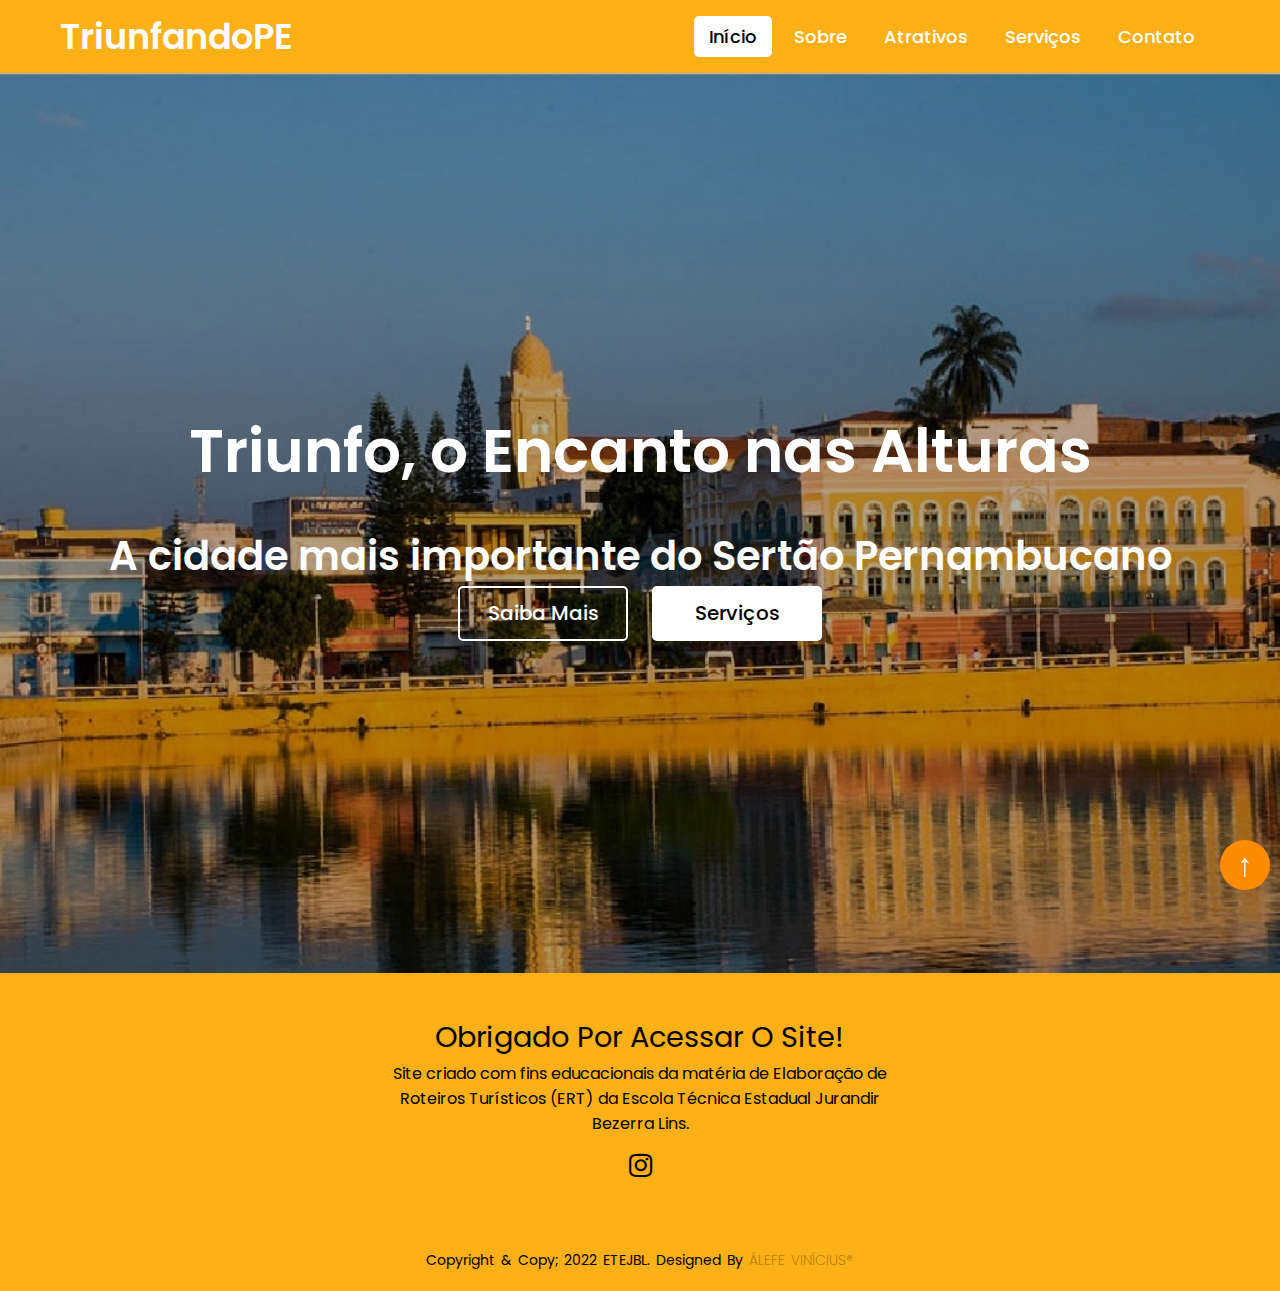
<file: index.html>
<!DOCTYPE html>
<html lang="en">
<head>
    <meta charset="UTF-8">
    <meta http-equiv="X-UA-Compatible" content="IE=edge">
    <meta name="viewport" content="width=device-width, initial-scale=1.0">
 
    <title>TriunfandoPE - Início</title>
    <link rel="shortcut icon" href="img/Logo transparente.png">
    <link rel="stylesheet" href="style.css">
    <link rel="stylesheet" href="https://cdnjs.cloudflare.com/ajax/libs/font-awesome/4.7.0/css/font-awesome.min.css">
</head>
<body>
    <nav>
        <div class="logo">
            <a href="index.html"> TriunfandoPE </a>
        </div>
        <ul class="menu-desktop">
            <li><a href="index.html" class="ativo"> Início </a></li>
            <li><a href="about.html"> Sobre </a></li>
            <li><a href="attractions.html"> Atrativos </a></li>
            <li><a href="services.html"> Serviços </a></li>
            <li><a href="contact.html"> Contato </a></li>
        </ul>

        <ul class="menu-mobile">
            <div class="icon-close">
                <i class="fa fa-times" aria-hidden="true"></i>
            </div>
            <li><a href="index.html" class="ativo"> Início </a></li>
            <li><a href="about.html"> Sobre </a></li>
            <li><a href="attractions.html"> Atrativos </a></li>
            <li><a href="services.html"> Serviços </a></li>
            <li><a href="contact.html"> Contato </a></li>
        </ul>
        <div class="menu-icon">
            <i class="fa fa-bars" aria-hidden="true"></i>
        </div>
    </nav>
    <section class="banner">
        <div class="texto">
            <h1 class="titulo">Triunfo, o Encanto nas Alturas
                
            </h1>
            <h2 class="sub_titulo">A cidade mais importante do Sertão Pernambucano</h2>
            <div class="botoes">
                <a href="about.html"><button class="n-overlay">Saiba Mais</button></a>
                <a href="services.html"><button class="overlay">Serviços</button></a>
            </div>
        </div>
    </section>
    <script>
        var menuIcon = document.querySelector('.menu-icon');
        var menuMobile = document.querySelector('.menu-mobile');
        var iconClose = document.querySelector('.menu-mobile .icon-close');

        menuIcon.addEventListener('click' ,function(){
            menuMobile.classList.add('ativo');
        });
        iconClose.addEventListener('click' ,function(){
            menuMobile.classList.remove('ativo');
        });
    </script>
    <footer>
        <div class="footer-content">
            <h3>Obrigado por acessar o site!</h3>
            <p>Site criado com fins educacionais da matéria de Elaboração de Roteiros Turísticos (ERT) da Escola Técnica Estadual Jurandir Bezerra Lins.</p>
            <ul class="socials">
                <li><a href="https://www.instagram.com/triunfandope/" target="_blank" rel="noopener noreferrer"><i class="fa fa-instagram"></i>
                </a></li>
            </ul>
        </div>
        <div class="footer-bottom">
            <p>Copyright & copy; 2022 ETEJBL. designed by <span>Álefe Vinícius&reg;</span></p>
        </div>
    </footer>

    <section>
        <a href="#" class="btn"></a>
    </section>
</body>
</html>
</file>
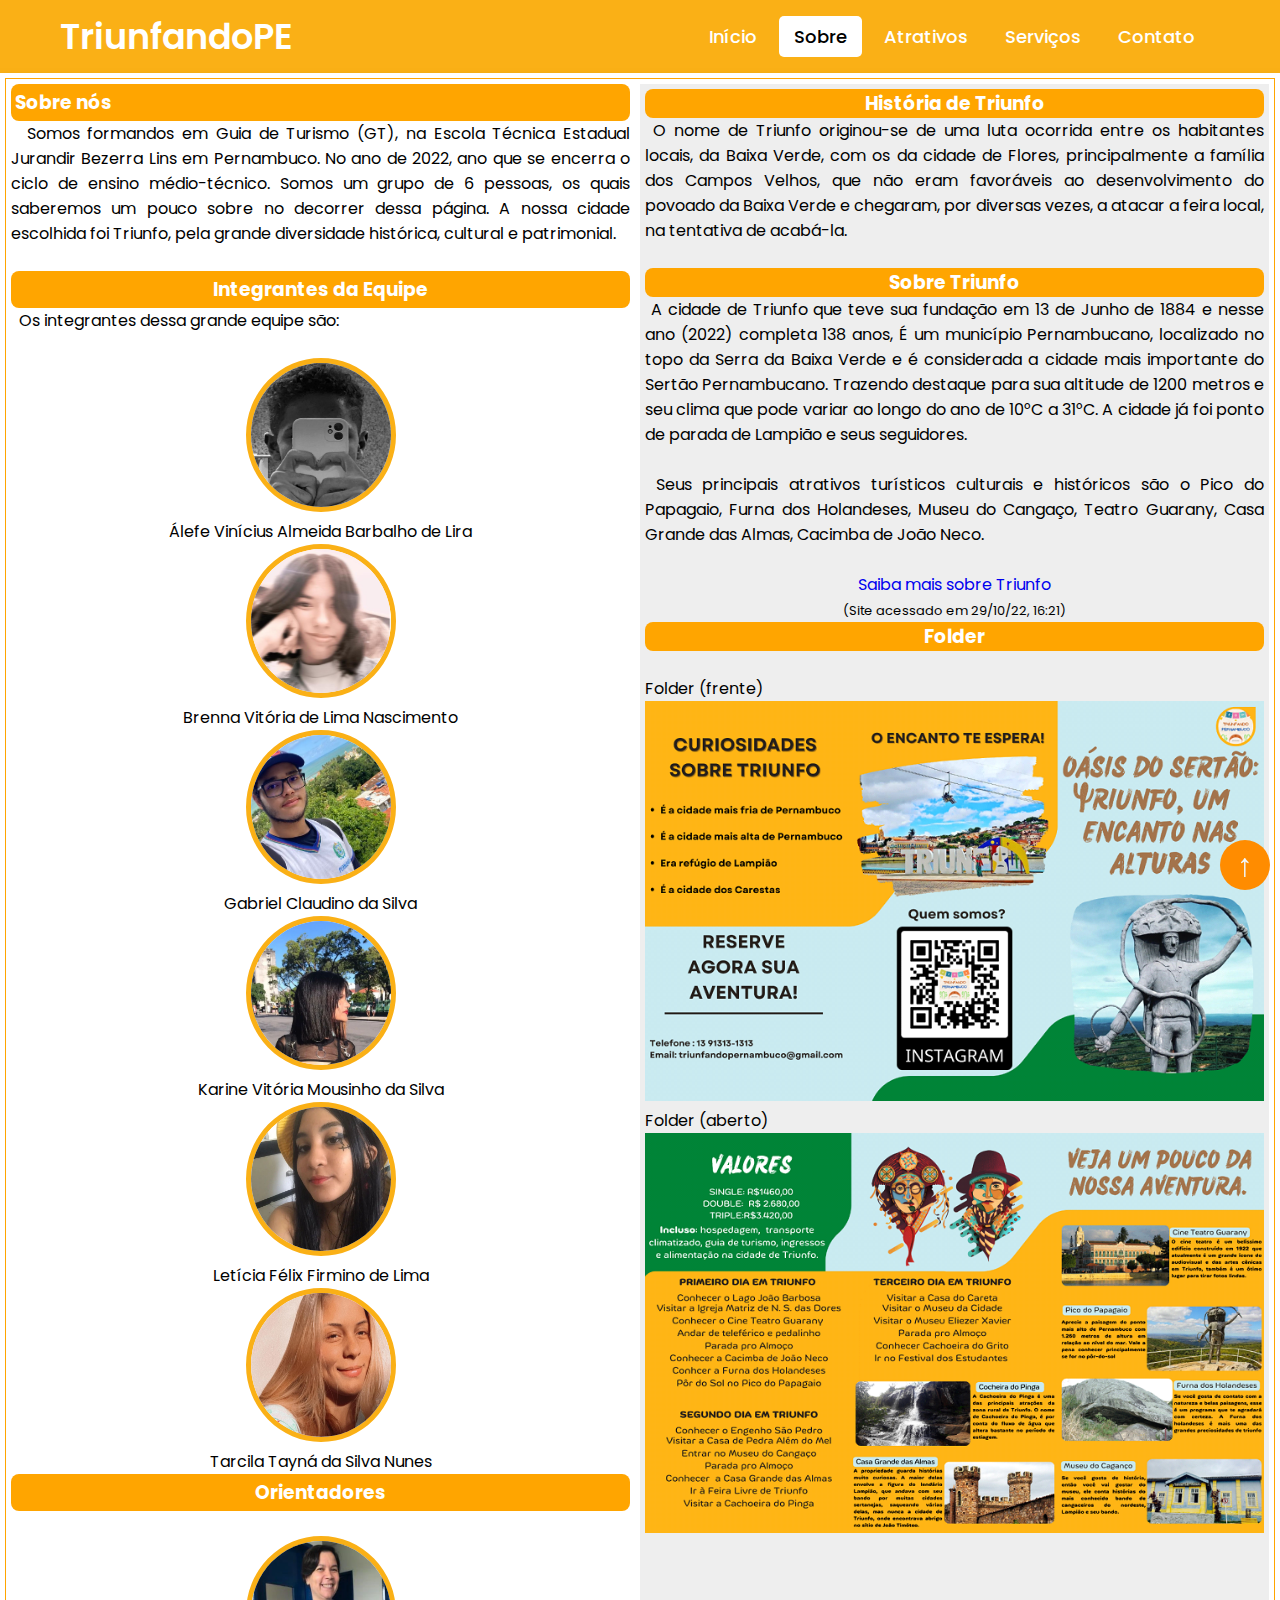
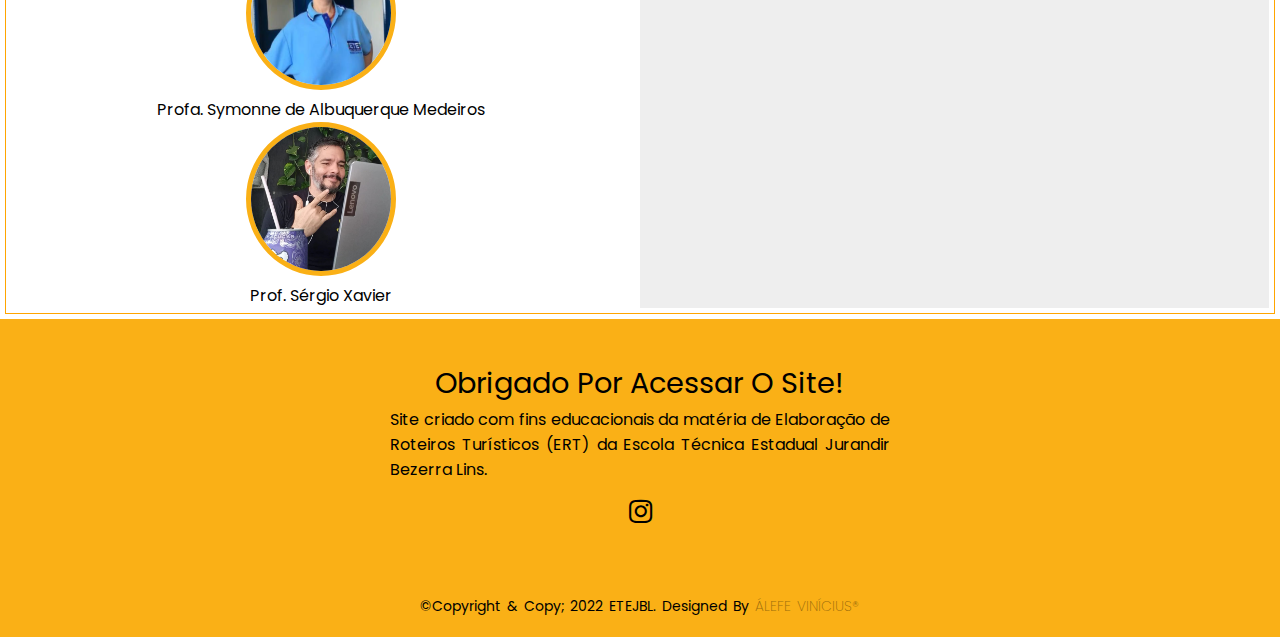
<file: about.html>
<!DOCTYPE html>
<html lang="en">
<head>
    <meta charset="UTF-8">
    <meta http-equiv="X-UA-Compatible" content="IE=edge">
    <meta name="viewport" content="width=device-width, initial-scale=1.0">
 
    <title>TriunfandoPE - Sobre</title>
    <link rel="shortcut icon" href="img/Logo transparente.png">
    <link rel="stylesheet" href="style_about.css">
    <link rel="stylesheet" href="https://cdnjs.cloudflare.com/ajax/libs/font-awesome/4.7.0/css/font-awesome.min.css">
</head>
<body>
    <nav>
        <div class="logo">
            <a href="index.html"> TriunfandoPE </a>
        </div>
        <ul class="menu-desktop">
            <li><a href="index.html"> Início </a></li>
            <li><a href="about.html" class="ativo"> Sobre </a></li>
            <li><a href="attractions.html"> Atrativos </a></li>
            <li><a href="services.html"> Serviços </a></li>
            <li><a href="contact.html"> Contato </a></li>
        </ul>

        <ul class="menu-mobile">
            <div class="icon-close">
                <i class="fa fa-times" aria-hidden="true"></i>
            </div>
            <li><a href="index.html"> Início </a></li>
            <li><a href="about.html" class="ativo"> Sobre </a></li>
            <li><a href="attractions.html"> Atrativos </a></li>
            <li><a href="services.html"> Serviços </a></li>
            <li><a href="contact.html"> Contato </a></li>
        </ul>
        <div class="menu-icon">
            <i class="fa fa-bars" aria-hidden="true"></i>
        </div>
    </nav>

    <section class="banner">
        <main class="interface">
            

            <section class="container row">
                <div class="item">
                    <div align="left">    
                    <h3>Sobre nós</h3>
                    </div>
                        <p> &nbsp; Somos formandos em Guia de Turismo (GT), na Escola Técnica Estadual Jurandir Bezerra Lins em Pernambuco. No ano de 2022, ano que se encerra o ciclo de ensino médio-técnico. Somos um grupo de 6 pessoas, os quais saberemos um pouco sobre no decorrer dessa página. A nossa cidade escolhida foi Triunfo, pela grande diversidade histórica, cultural e patrimonial.
                        </p>

                    <br>    
                    <h3>Integrantes da Equipe</h3>
                    <p> &nbsp; Os integrantes dessa grande equipe são:
                    </p>
                    <br>
                    <img class="about-photo" src="img/alefe.webp">
                    <br>
                    <a>Álefe Vinícius Almeida Barbalho de Lira</a>
                    <br>
                    <img class="about-photo" src="img/brenna.jpeg">
                    <br>
                    <a>Brenna Vitória de Lima Nascimento</a>
                    <br>
                    <img class="about-photo" src="img/claudino.png">
                    <br>
                    <a>Gabriel Claudino da Silva</a>
                    <br>
                    <img class="about-photo" src="img/karine.png">
                    <br>
                    <a>Karine Vitória Mousinho da Silva</a>
                    <br>
                    <img class="about-photo" src="img/leticia.jpg">
                    <br>
                    <a>Letícia Félix Firmino de Lima</a>
                    <br>
                    <img class="about-photo" src="img/tarcila.jpeg">
                    <br>
                    <a>Tarcila Tayná da Silva Nunes</a>
                    <br>

                    <h3>Orientadores</h3>
                    <br>
                    <img class="about-photo" src="img/symon.png">
                    <br>
                    <a>Profa. Symonne de Albuquerque Medeiros</a>
                    <br>
                    <img class="about-photo" src="img/serginho.jpg">
                    <br>
                    <a>Prof. Sérgio Xavier</a>
                    <br>
                </div>
                <div class="item-right">
                    <h3>História de Triunfo</h3>
                    <p> &nbsp;O nome de Triunfo originou-se de uma luta ocorrida entre os habitantes locais, da Baixa Verde, com os da cidade de Flores, principalmente a família dos Campos Velhos, que não eram favoráveis ao desenvolvimento do povoado da Baixa Verde e chegaram, por diversas vezes, a atacar a feira local, na tentativa de acabá-la.</p>
                    <br>
                    
                    <h3>Sobre Triunfo</h3>
                    <p> &nbsp;A cidade de Triunfo que teve sua fundação em 13 de Junho de 1884 e nesse ano (2022) completa 138 anos, É um município Pernambucano, localizado no topo da Serra da Baixa Verde e é considerada a cidade mais importante do Sertão Pernambucano. Trazendo destaque para sua altitude de 1200 metros e seu clima que pode variar ao longo do ano de 10°C a 31°C. A cidade já foi ponto de parada de Lampião e seus seguidores.</p>
                    <br>
                    <p> &nbsp;Seus principais atrativos turísticos culturais e históricos são o Pico do Papagaio, Furna dos Holandeses, Museu do Cangaço, Teatro Guarany, Casa Grande das Almas, Cacimba de João Neco.
                    </p>
                    <br>

                    <a class="link" href="https://bit.ly/3WcO2V8" target="_blank">Saiba mais sobre Triunfo</a>
                    <br>
                    <a class="acesso">(Site acessado em 29/10/22, 16:21)</a>
                    <br>

                    <h3>Folder</h3>
                    <br>
                    <p>Folder (frente)</p>
                    <img src="img/folder1.png" class="folder">
                    <br>
                    <p>Folder (aberto)</p>
                    <img src="img/folder2.png" class="folder">

                </div>
            </section>
        </main>
    </section>

    <script>
        var menuIcon = document.querySelector('.menu-icon');
        var menuMobile = document.querySelector('.menu-mobile');
        var iconClose = document.querySelector('.menu-mobile .icon-close');

        menuIcon.addEventListener('click' ,function(){
            menuMobile.classList.add('ativo');
        });
        iconClose.addEventListener('click' ,function(){
            menuMobile.classList.remove('ativo');
        });
    </script>

    <footer>
        <div class="footer-content">
            <h3>Obrigado por acessar o site!</h3>
            <p>Site criado com fins educacionais da matéria de Elaboração de Roteiros Turísticos (ERT) da Escola Técnica Estadual Jurandir Bezerra Lins.</p>
            <ul class="socials">
                <li><a href="https://www.instagram.com/triunfandope/" target="_blank" rel="noopener noreferrer"><i class="fa fa-instagram"></i>
                </a></li>
            </ul>
        </div>
        <div class="footer-bottom">
            <p class="footer-p">&copy;copyright & copy; 2022 ETEJBL. designed by <span>Álefe Vinícius&reg;</span></p>
        </div>
    </footer>

    <section>
        <a href="#" class="btn"></a>
    </section>
</body>
</html>
</file>
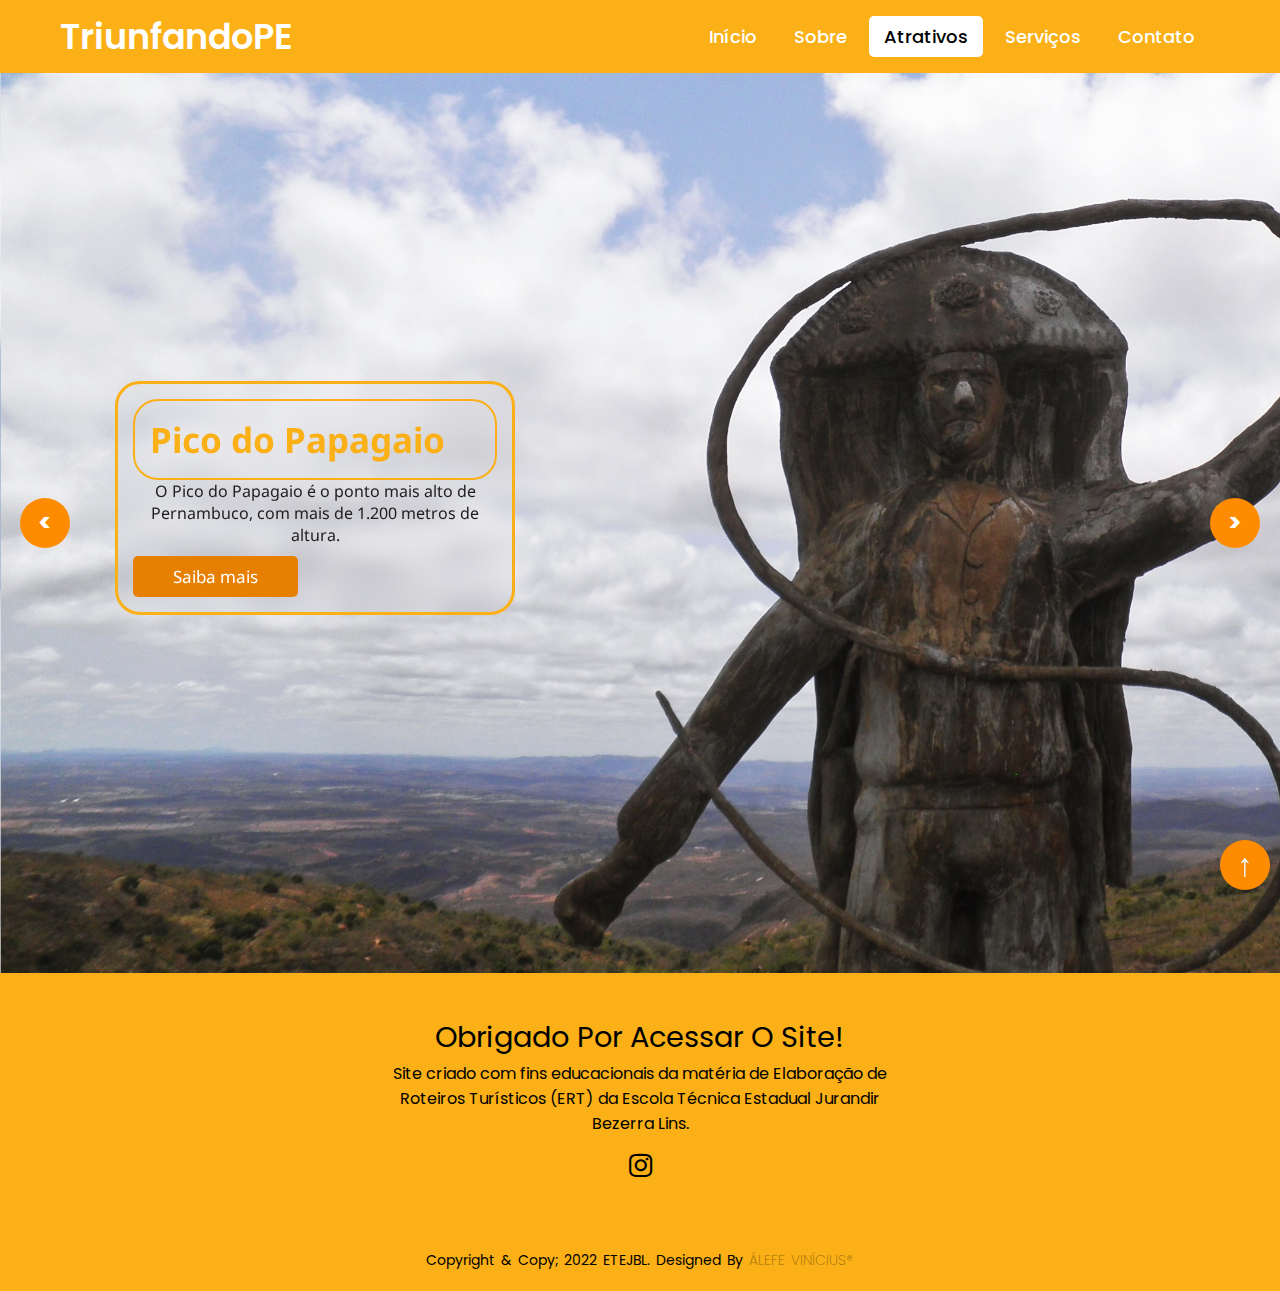
<file: attractions.html>
<!DOCTYPE html>
<html lang="en">
<head>
    <meta charset="UTF-8">
    <meta http-equiv="X-UA-Compatible" content="IE=edge">
    <meta name="viewport" content="width=device-width, initial-scale=1.0">
 
    <title>TriunfandoPE - Atrativos</title>
    <link rel="shortcut icon" href="img/Logo transparente.png">
    <link rel="stylesheet" href="style_attractions.css">
    <link rel="stylesheet" href="https://cdnjs.cloudflare.com/ajax/libs/font-awesome/4.7.0/css/font-awesome.min.css">
    
</head>
<body>
    <nav>
        <div class="logo">
            <a href="index.html"> TriunfandoPE </a>
        </div>
        <ul class="menu-desktop">
            <li><a href="index.html"> Início </a></li>
            <li><a href="about.html"> Sobre </a></li>
            <li><a href="attractions.html" class="ativo"> Atrativos </a></li>
            <li><a href="services.html"> Serviços </a></li>
            <li><a href="contact.html"> Contato </a></li>
        </ul>

        <ul class="menu-mobile">
            <div class="icon-close">
                <i class="fa fa-times" aria-hidden="true"></i>
            </div>
            <li><a href="index.html"> Início </a></li>
            <li><a href="about.html"> Sobre </a></li>
            <li><a href="attractions.html" class="ativo"> Atrativos </a></li>
            <li><a href="services.html"> Serviços </a></li>
            <li><a href="contact.html"> Contato </a></li>
        </ul>
        <div class="menu-icon">
            <i class="fa fa-bars" aria-hidden="true"></i>
        </div>
    </nav>
    <section class="banner">
        <section class="containerproje">
            <div class="slide-container active">
                <div class="slide">
                    <div class="contentproje">
                        <h3>Pico do Papagaio</h3>
                        <p>O Pico do Papagaio é o ponto mais alto de Pernambuco, com mais de 1.200 metros de altura.</p>
                        <a href="https://bit.ly/3SBsNJu" class="btnproj" target="_blank">Saiba mais</a>
                    </div>
                </div>
            </div>

            <div class="slide-container">
                <div class="slide">
                    <div class="contentproje">
                        <h3>Museu do Cangaço</h3>
                        <p>No Museu do Cangaço de Triunfo, podemos encontrar peças originais dos cangaceiros ou itens que façam alusão ao cangaço.</p>
                        <a href="https://bit.ly/3f9CH7B" class="btnproj" target="_blank">Saiba mais</a>
                    </div>
                </div>
            </div>

            <div class="slide-container">
                <div class="slide">
                    <div class="contentproje">
                        <h3>Cachoeira do Grito</h3>
                            <div class="grito">
                            <p>Conhecida também por Cachoeira do Pinga tem uma história que toda pessoa que toma banho em suas águas, deixa superstições e medos para trás, com um grito bem forte que ecoa por todo o riacho.</p>
                            </div>
                        <a href="https://bit.ly/3FcCiff" class="btnproj" target="_blank">Saiba mais</a>
                    </div>
                </div>
            </div>

            <div class="slide-container">
                <div class="slide">
                    <div class="contentproje">
                        <h3>Cacimba de João Neco</h3>
                            <div class="grito">
                            <p>João Neco sofria com a falta de água no seu sítio, na zona rural de Triunfo, no início do século 20. Para amenizar o problema ele mesmo cavou, entre 1932 e 1935, um poço com cerca de 25m de profundidade para poder se abastecer.</p>
                            </div>
                        <a href="https://bit.ly/3SCKAQv" class="btnproj" target="_blank">Saiba mais</a>
                    </div>
                </div>
            </div>

            <div id="prev" onclick="prev()"> < </div>
        <div id="next" onclick="next()"> > </div>

        </section>
    </section>
    
    <script src="interacao/script.js"></script>

    <script>
        var menuIcon = document.querySelector('.menu-icon');
        var menuMobile = document.querySelector('.menu-mobile');
        var iconClose = document.querySelector('.menu-mobile .icon-close');

        menuIcon.addEventListener('click' ,function(){
            menuMobile.classList.add('ativo');
        });
        iconClose.addEventListener('click' ,function(){
            menuMobile.classList.remove('ativo');
        });
    </script>
    <footer>
        <div class="footer-content">
            <h3>Obrigado por acessar o site!</h3>
            <p>Site criado com fins educacionais da matéria de Elaboração de Roteiros Turísticos (ERT) da Escola Técnica Estadual Jurandir Bezerra Lins.</p>
            <ul class="socials">
                <li><a href="https://www.instagram.com/triunfandope/" target="_blank" rel="noopener noreferrer"><i class="fa fa-instagram"></i>
                </a></li>
            </ul>
        </div>
        <div class="footer-bottom">
            <p>Copyright & copy; 2022 ETEJBL. designed by <span>Álefe Vinícius&reg;</span></p>
        </div>
    </footer>

    <section>
        <a href="#" class="btn"></a>
    </section>
</body>
</html>
</file>
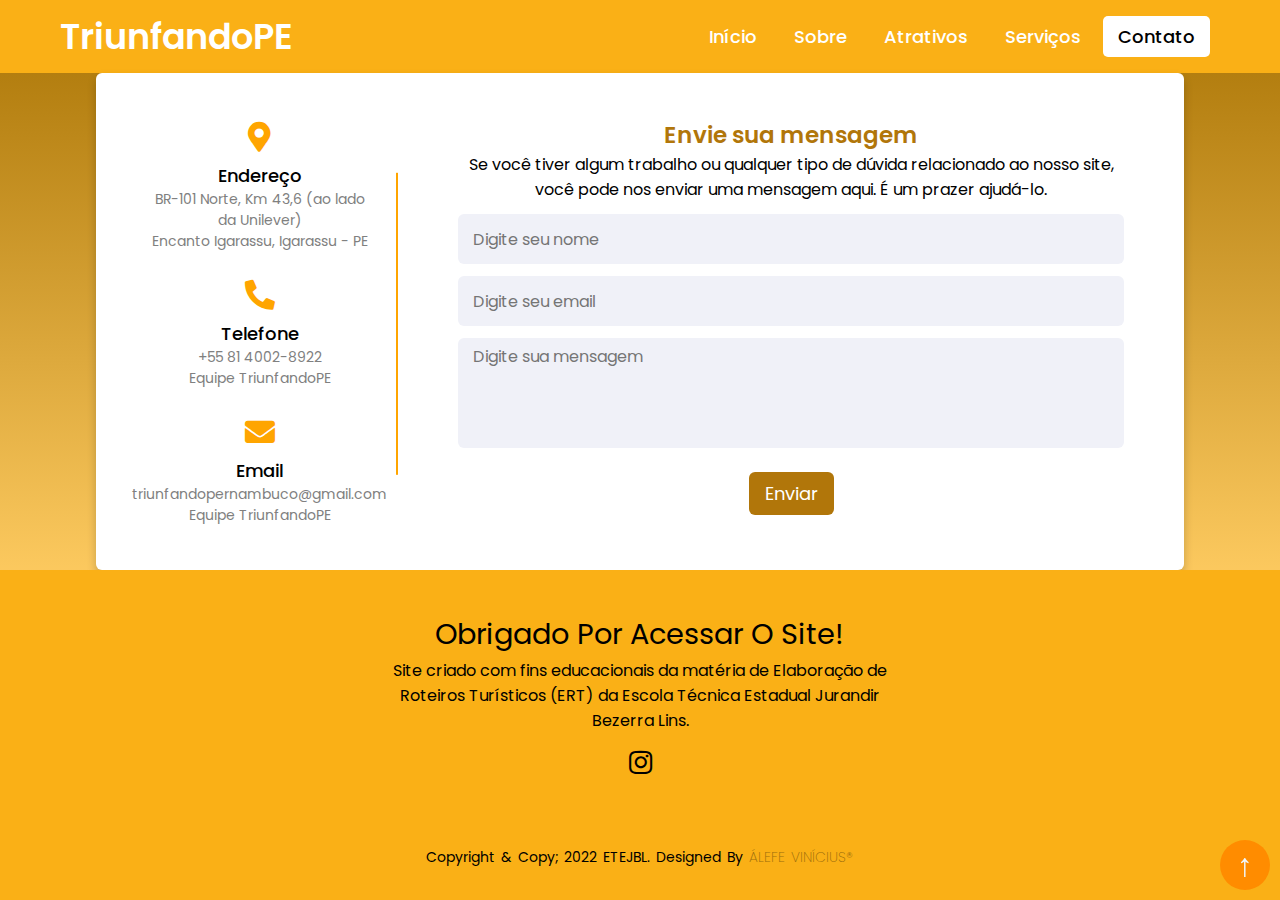
<file: contact.html>
<!DOCTYPE html>
<html lang="en">
<head>
    <meta charset="UTF-8">
    <meta http-equiv="X-UA-Compatible" content="IE=edge">
    <meta name="viewport" content="width=device-width, initial-scale=1.0">
 
    <title>TriunfandoPE - Contato</title>
    <link rel="shortcut icon" href="img/Logo transparente.png">
    <link rel="stylesheet" href="style_contact.css">
    <link
      rel="stylesheet"
      href="https://cdnjs.cloudflare.com/ajax/libs/font-awesome/5.15.2/css/all.min.css"
    />
    <link rel="stylesheet" href="https://cdnjs.cloudflare.com/ajax/libs/font-awesome/4.7.0/css/font-awesome.min.css">
</head>
<body>
    <nav>
        <div class="logo">
            <a href="index.html"> TriunfandoPE </a>
        </div>
        <ul class="menu-desktop">
            <li><a href="index.html"> Início </a></li>
            <li><a href="about.html"> Sobre </a></li>
            <li><a href="attractions.html"> Atrativos </a></li>
            <li><a href="services.html"> Serviços </a></li>
            <li><a href="contact.html" class="ativo"> Contato </a></li>
        </ul>

        <ul class="menu-mobile">
            <div class="icon-close">
                <i class="fa fa-times" aria-hidden="true"></i>
            </div>
            <li><a href="index.html"> Início </a></li>
            <li><a href="about.html"> Sobre </a></li>
            <li><a href="attractions.html"> Atrativos </a></li>
            <li><a href="services.html"> Serviços </a></li>
            <li><a href="contact.html" class="ativo"> Contato </a></li>
        </ul>
        <div class="menu-icon">
            <i class="fa fa-bars" aria-hidden="true"></i>
        </div>
    </nav>
    <section class="banner">
        <div class="container">
            <div class="content">
              <div class="left-side">
                <div class="address details">
                  <i class="fas fa-map-marker-alt"></i>
                  <div class="topic">Endereço</div>
                  <div class="text-one">BR-101 Norte, Km 43,6 (ao lado da Unilever)</div>
                  <div class="text-two">Encanto Igarassu, Igarassu - PE</div>
                </div>
                <div class="phone details">
                  <i class="fas fa-phone-alt"></i>
                  <div class="topic">Telefone</div>
                  <div class="text-one">+55 81 4002-8922</div>
                  <div class="text-two">Equipe TriunfandoPE</div>
                </div>
                <div class="email details">
                  <i class="fas fa-envelope"></i>
                  <div class="topic">Email</div>
                  <div class="text-one">triunfandopernambuco@gmail.com</div>
                  <div class="text-two">Equipe TriunfandoPE</div>
                </div>
              </div>
              <div class="right-side">
                <div class="topic-text">Envie sua mensagem</div>
                <p>
                  Se você tiver algum trabalho ou qualquer tipo de dúvida relacionado ao nosso site, você pode nos enviar uma mensagem aqui. É um prazer ajudá-lo.
                </p>
                <form action="#">
                  <div class="input-box">
                    <input type="text" placeholder="Digite seu nome" required />
                  </div>
                  <div class="input-box">
                    <input type="text" placeholder="Digite seu email" required />
                  </div>
                  <div class="input-box message-box">
                    <textarea placeholder="Digite sua mensagem"></textarea>
                  </div>
                  <div class="button">
                   
                <a href="thanks.html"><input type="button"  value="Enviar" /></a>
        
                  </div>
                </form>
              </div>
            </div>
          </div>
    </section>

    <script>
        var menuIcon = document.querySelector('.menu-icon');
        var menuMobile = document.querySelector('.menu-mobile');
        var iconClose = document.querySelector('.menu-mobile .icon-close');

        menuIcon.addEventListener('click' ,function(){
            menuMobile.classList.add('ativo');
        });
        iconClose.addEventListener('click' ,function(){
            menuMobile.classList.remove('ativo');
        });
    </script>
    <footer>
        <div class="footer-content">
            <h3>Obrigado por acessar o site!</h3>
            <p>Site criado com fins educacionais da matéria de Elaboração de Roteiros Turísticos (ERT) da Escola Técnica Estadual Jurandir Bezerra Lins.</p>
            <ul class="socials">
                <li><a href="https://www.instagram.com/triunfandope/" target="_blank" rel="noopener noreferrer"><i class="fa fa-instagram"></i>
                </a></li>
            </ul>
        </div>
        <div class="footer-bottom">
            <p>Copyright & copy; 2022 ETEJBL. designed by <span>Álefe Vinícius&reg;</span></p>
        </div>
    </footer>
    <section>
        <a href="#" class="btn"></a>
    </section>
</body>
</html>
</file>
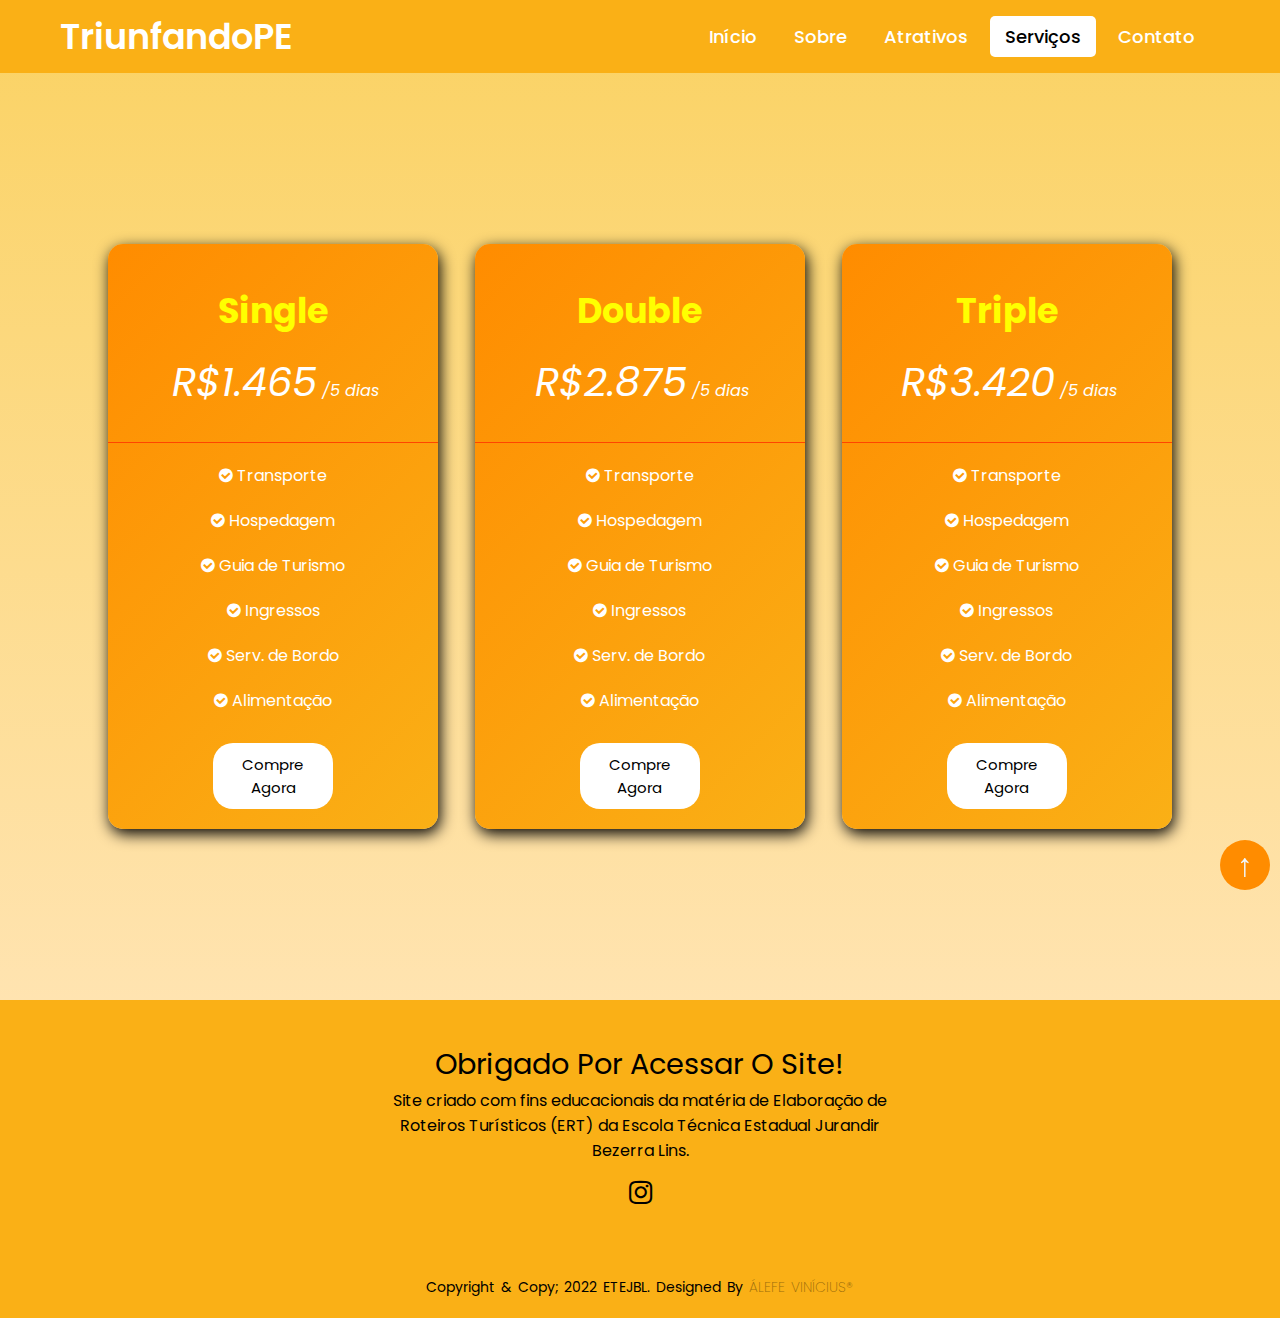
<file: services.html>
<!DOCTYPE html>
<html lang="en">
<head>
    <meta charset="UTF-8">
    <meta http-equiv="X-UA-Compatible" content="IE=edge">
    <meta name="viewport" content="width=device-width, initial-scale=1.0">
 
    <title>TriunfandoPE - Serviços</title>
    <link rel="shortcut icon" href="img/Logo transparente.png">
    <link rel="stylesheet" href="style_services.css">
    <link rel="stylesheet" href="https://cdnjs.cloudflare.com/ajax/libs/font-awesome/4.7.0/css/font-awesome.min.css">
</head>
<body>
    <nav>
        <div class="logo">
            <a href="index.html"> TriunfandoPE </a>
        </div>
        <ul class="menu-desktop">
            <li><a href="index.html"> Início </a></li>
            <li><a href="about.html"> Sobre </a></li>
            <li><a href="attractions.html"> Atrativos </a></li>
            <li><a href="services.html" class="ativo"> Serviços </a></li>
            <li><a href="contact.html"> Contato </a></li>
        </ul>

        <ul class="menu-mobile">
            <div class="icon-close">
                <i class="fa fa-times" aria-hidden="true"></i>
            </div>
            <li><a href="index.html"> Início </a></li>
            <li><a href="about.html"> Sobre </a></li>
            <li><a href="attractions.html"> Atrativos </a></li>
            <li><a href="services.html" class="ativo"> Serviços </a></li>
            <li><a href="contact.html"> Contato </a></li>
        </ul>
        <div class="menu-icon">
            <i class="fa fa-bars" aria-hidden="true"></i>
        </div>
    </nav>
    <section class="banner">
        <section class="container-two">
            <div class="card-two">
                <div class="card-title2">
                <h2>Single</h2>
                <p><i><span>R$1.465</span>/5 dias</i></p>
                </div>
                <div class="card-content-two">
                    <ul>
                        <li><i class="fa fa-check-circle"></i>Transporte</li>
                        <li><i class="fa fa-check-circle"></i>Hospedagem</li>
                        <li><i class="fa fa-check-circle"></i>Guia de Turismo</li>
                        <li><i class="fa fa-check-circle"></i>Ingressos</li>
                        <li><i class="fa fa-check-circle"></i>Serv. de Bordo</li>
                        <li><i class="fa fa-check-circle"></i>Alimentação</li>
                    </ul>
                    <button><a href="#">Compre Agora</a></button>
                </div>
            </div>

            <div class="card-two">
                <div class="card-title2">
                <h2>Double</h2>
                <p><i><span>R$2.875</span>/5 dias</i></p>
                </div>
                <div class="card-content-two">
                    <ul>
                        <li><i class="fa fa-check-circle"></i>Transporte</li>
                        <li><i class="fa fa-check-circle"></i>Hospedagem</li>
                        <li><i class="fa fa-check-circle"></i>Guia de Turismo</li>
                        <li><i class="fa fa-check-circle"></i>Ingressos</li>
                        <li><i class="fa fa-check-circle"></i>Serv. de Bordo</li>
                        <li><i class="fa fa-check-circle"></i>Alimentação</li>
                    </ul>
                    <button><a href="#">Compre Agora</a></button>
                </div>
            </div>

            <div class="card-two">
                <div class="card-title2">
                <h2>Triple</h2>
                <p><i><span>R$3.420</span>/5 dias</i></p>
                </div>
                <div class="card-content-two">
                    <ul>
                        <li><i class="fa fa-check-circle"></i>Transporte</li>
                        <li><i class="fa fa-check-circle"></i>Hospedagem</li>
                        <li><i class="fa fa-check-circle"></i>Guia de Turismo</li>
                        <li><i class="fa fa-check-circle"></i>Ingressos</li>
                        <li><i class="fa fa-check-circle"></i>Serv. de Bordo</li>
                        <li><i class="fa fa-check-circle"></i>Alimentação</li>
                    </ul>
                    <button><a href="#">Compre Agora</a></button>
                </div>
            </div>
        </section>
</section>

    <script>
        var menuIcon = document.querySelector('.menu-icon');
        var menuMobile = document.querySelector('.menu-mobile');
        var iconClose = document.querySelector('.menu-mobile .icon-close');

        menuIcon.addEventListener('click' ,function(){
            menuMobile.classList.add('ativo');
        });
        iconClose.addEventListener('click' ,function(){
            menuMobile.classList.remove('ativo');
        });
    </script>
    <footer>
        <div class="footer-content">
            <h3>Obrigado por acessar o site!</h3>
            <p>Site criado com fins educacionais da matéria de Elaboração de Roteiros Turísticos (ERT) da Escola Técnica Estadual Jurandir Bezerra Lins.</p>
            <ul class="socials">
                <li><a href="https://www.instagram.com/triunfandope/" target="_blank" rel="noopener noreferrer"><i class="fa fa-instagram"></i>
                </a></li>
            </ul>
        </div>
        <div class="footer-bottom">
            <p>Copyright & copy; 2022 ETEJBL. designed by <span>Álefe Vinícius&reg;</span></p>
        </div>
    </footer>

    <section>
        <a href="#" class="btn"></a>
    </section>

    Criando uma Página de Preços para Serviços de Assinatura com HTML e CSS | #VoteSavio

    Codi Academic
</body>
</html>
</file>
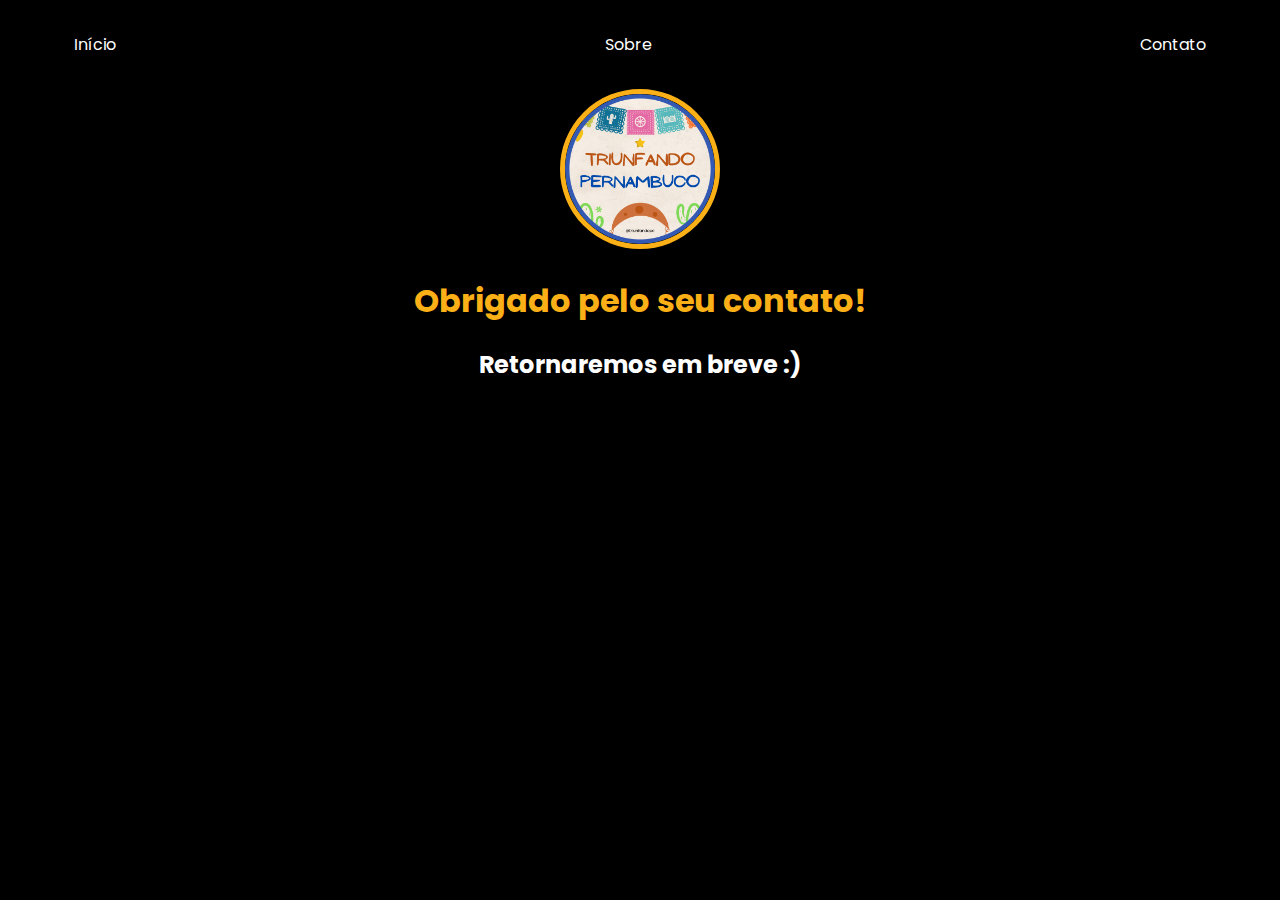
<file: thanks.html>
<!DOCTYPE html>
<html lang="en">
<head>
    <meta charset="UTF-8">
    <meta http-equiv="X-UA-Compatible" content="IE=edge">
    <meta name="viewport" content="width=device-width, initial-scale=1.0">
    <title>Obrigado!</title>
    <link rel="stylesheet" href="stylethx.css">
</head>
<body>
    <div class="container">
        <nav>
            <ul>
                <li>
                    <a href="index.html">Início</a>
                </li>

                <li>
                    <a href="about.html">Sobre</a>
                </li>
                
                <li>
                    <a href="contact.html">Contato</a>
                </li>
            </ul>
        </nav>
    
        <header class="center">
            <div class="center">
                <img src="img/Logo transparente.png">
            </div> 
            <h1>Obrigado pelo seu contato!</h1>
            <h2>Retornaremos em breve :)</h2>
        </header>
</div>
</body>
</html>
</file>
<file: style.css>
/*/ Configurações Gerais /*/

@import url('https://fonts.googleapis.com/css2?family=Poppins:wght@300;400;500;600&display=swap');
*{
    margin: 0;
    padding: 0;
    box-sizing: border-box;
    font-family: 'Poppins', sans-serif;
}

/*/ Body /*/

body::-webkit-scrollbar {
    width: 13px;
  }
  
  body::-webkit-scrollbar-track {
    background: rgb(10, 10, 10);
  }
  
  body::-webkit-scrollbar-thumb {
    background-color: #FAB016;    
    border-radius: 20px;       
    border: 4px solid black;  
  }

nav{
    background-color: #FAB016;
    padding: 10px 60px;
    display: flex;
    justify-content: space-between;
    align-items: center;
}

nav .logo a{
    text-decoration: none;
    color: white;
    font-size: 35px;
    font-weight: 600;
}

nav ul{
    display:  flex;
    align-items: center;
    list-style: none;
    padding: 10px;
}

nav li{
    margin-left: 7px;
}

nav li a{
    text-decoration: none;
    color: white;
    font-size: 18px;
    font-weight: 500;
    padding: 8px 15px;
    border-radius: 5px;
    transition: 0.3s;
}

nav li a:hover{
    background-color: white;
    color: black;
}

nav li a.ativo{
    color: black;
    background-color: white;
}

.banner{
    height: 100vh;
    background: linear-gradient(rgba(0,0,0,0.281), rgba(0,0,0,0.308)),url("img/teatro-guarany-triunfo.jpg");
    background-size: cover;
    background-position: center;
    background-repeat: no-repeat;
    display: flex;
    align-items: center;
    justify-content: center;
    text-align: center;
}

.texto .titulo{
    color: white;
    font-size: 60px;
    font-weight: 600;
}

.texto .sub_titulo{
    color: white;
    font-size: 40px;
    font-weight: 600;
}

.texto .sub_titulo{
    margin-top: 30px;
}

.texto .botoes button{
    height: 55px;
    width: 170px;
    border-radius: 5px;
    border: 0;
    margin: 0 10px;
    font-size: 20px;
    font-weight: 500;
    padding: 0 10px;
    cursor: pointer;
    outline: none;
    transition: 0.5s;
}

.texto .botoes button.n-overlay{
    color: white;
    background: none;
    border: 2px solid white;
}

.texto .botoes button.n-overlay:hover{
    color: black;
    background-color: white;
}

.texto .botoes button.overlay{
    background: white;
    color: black;
    animation: vibrar 0.5s ease-in-out infinite both;
}

/*/ Animações /*/

@keyframes vibrar{
    0%{
        transform: scale(1);
    }
    50%{
        transform: scale(1.1);
    }
    100%{
        transform: scale(1);
    }
}

/*/ Responsivo /*/

.menu-icon{
    display: none;
    color: white;
    cursor: pointer;
}

.menu-mobile{
    background-color: #FAB016;
    position: fixed;
    width: 100%;
    height: 100%;
    left: 100%;
    bottom: 0;
    display: flex;
    justify-content: center;
    flex-direction: column;
    z-index: 10;
    transition: 0.4s;
}

.menu-mobile.ativo{
    left: 0;
}

.menu-mobile .icon-close{
    position: absolute;
    top: 40px;
    right: 40px;
    color: white;
    cursor: pointer;
    font-size: 30px;
}

@media (max-width: 800px){
    .menu-desktop{
        display: none;
    }
    .menu-icon{
        display: block;
        font-size: 30px;
    }
    .menu-mobile li{
        margin: 20px 0;
    }
    .menu-mobile li a{
        font-size: 25px;
    }
    .texto .titulo{
        font-size: 50px;
    }
    .texto .sub_titulo{
        font-size: 30px;
    }
}

/*/ Footer /*/

footer{
    position: absolute;
    background: #FAB016;
    height: auto;
    width: 100vw;
    font-family: "Open Sans" sans-serif;
    padding-top: 40px;
    color: black;
}

.footer-content{
    display: flex;
    align-items: center;
    justify-content: center;
    flex-direction: column;
    text-align: center;
}

.footer-content h3{
    font-size: 1.8rem;
    font-weight: 400;
    text-transform: capitalize;
    line-height: 3rem;
}

.footer-content p{
    max-width: 500px;
}

.socials{
    list-style: none;
    display: flex;
    align-items: center;
    justify-content: center;
    margin: 1rem 0 3rem 0;
}

.socials li{
    margin: 0 10px;
}

.socials a{
    text-decoration: none;
    color: black;
}

.socials a i{
    font-size: 1.7rem;
    transition: color .2s ease;
}

.socials a:hover{
    color: white;
    transition: 0.3s;
}

.footer-bottom{
    background: #FAB016;
    width: 100vw;
    padding: 20px 0;
    text-align: center;
}

.footer-bottom p{
    font-size: 14px;
    word-spacing: 2px;
    text-transform: capitalize;
}

.footer-bottom span{
    text-transform: uppercase;
    opacity: .4;
    font-weight: 200;
}

/*/ Voltar ao Topo /*/

html, body {
    width: 100%;
    height: 100%;
    margin: 0;
    padding: 0;
}
.btn {
    display: flex;
    justify-content: center;
    align-items: center;
    position: fixed;
    bottom: 10px;
    right: 10px;
    width: 50px;
    height: 50px;
    background-color: #FF8C00;
    text-decoration: none;
    border-radius: 40px;
}
.btn::after {
    content: "↑";
    font-size: 32px;
    font-weight: bold;
    color: aliceblue;
    transition: margin-top 250ms;
}
.btn:hover::after {
    margin-top:-8px;
}
</file>
<file: style_about.css>
﻿/*/ Configurações Gerais /*/

@import url('https://fonts.googleapis.com/css2?family=Poppins:wght@300;400;500;600&display=swap');
*{
    margin: 0;
    padding: 0;
    box-sizing: border-box;
    font-family: 'Poppins', sans-serif;
}

/*/ Body /*/

body::-webkit-scrollbar {
    width: 13px;
  }
  
  body::-webkit-scrollbar-track {
    background: rgb(10, 10, 10);
  }
  
  body::-webkit-scrollbar-thumb {
    background-color: #FAB016;    
    border-radius: 20px;       
    border: 4px solid black;  
  }

nav{
    background-color: #FAB016;
    padding: 10px 60px;
    display: flex;
    justify-content: space-between;
    align-items: center;
}

nav .logo a{
    text-decoration: none;
    color: white;
    font-size: 35px;
    font-weight: 600;
}

nav ul{
    display:  flex;
    align-items: center;
    list-style: none;
    padding: 10px;
}

nav li{
    margin-left: 7px;
}

nav li a{
    text-decoration: none;
    color: white;
    font-size: 18px;
    font-weight: 500;
    padding: 8px 15px;
    border-radius: 5px;
    transition: 0.3s;
}

nav li a:hover{
    background-color: white;
    color: black;
}

nav li a.ativo{
    color: black;
    background-color: white;
}

.banner{
    background: linear-gradient(rgba(0,0,0,0.281), rgba(255, 255, 255, 0.308));
    background-position: center;
    background-repeat: no-repeat;
    align-items: center;
    justify-content: center;
    text-align: center;
    display: flex;
}

/*/ Responsivo /*/

.menu-icon{
    display: none;
    color: white;
    cursor: pointer;
}

.menu-mobile{
    background-color: #FAB016;
    position: fixed;
    width: 100%;
    height: 100%;
    left: 100%;
    bottom: 0;
    display: flex;
    justify-content: center;
    flex-direction: column;
    z-index: 10;
    transition: 0.4s;
}

.menu-mobile.ativo{
    left: 0;
}

.menu-mobile .icon-close{
    position: absolute;
    top: 40px;
    right: 40px;
    color: white;
    cursor: pointer;
    font-size: 30px;
}

@media (max-width: 800px){
    .menu-desktop{
        display: none;
    }
    .menu-icon{
        display: block;
        font-size: 30px;
    }
    .menu-mobile li{
        margin: 20px 0;
    }
    .menu-mobile li a{
        font-size: 25px;
    }
    .texto .titulo{
        font-size: 50px;
    }
    .texto .sub_titulo{
        font-size: 30px;
    }
}

/*/ Footer /*/

footer{
    position: absolute;
    background: #FAB016;
    height: auto;
    width: 100vw;
    font-family: "Open Sans" sans-serif;
    padding-top: 40px;
    color: black;
}

.footer-content{
    display: flex;
    align-items: center;
    justify-content: center;
    flex-direction: column;
    text-align: center;
}

.footer-content h3{
    font-size: 1.8rem;
    font-weight: 400;
    text-transform: capitalize;
    line-height: 3rem;
}

.footer-content p{
    max-width: 500px;
}

.socials{
    list-style: none;
    display: flex;
    align-items: center;
    justify-content: center;
    margin: 1rem 0 3rem 0;
}

.socials li{
    margin: 0 10px;
}

.socials a{
    text-decoration: none;
    color: black;
}

.socials a i{
    font-size: 1.7rem;
    transition: color .2s ease;
}

.socials a:hover{
    color: white;
    transition: 0.3s;
}

.footer-bottom{
    background: #FAB016;
    width: 100vw;
    padding: 20px 0;
    text-align: center;
}

.footer-bottom p{
    font-size: 14px;
    word-spacing: 2px;
    text-transform: capitalize;
}

.footer-bottom span{
    text-transform: uppercase;
    opacity: .4;
    font-weight: 200;
}

.footer-p{
    text-align: center;
}

/*/ Voltar ao Topo /*/

html, body {
    margin: 0;
    padding: 0;
}
.btn {
    display: flex;
    justify-content: center;
    align-items: center;
    position: fixed;
    bottom: 10px;
    right: 10px;
    width: 50px;
    height: 50px;
    background-color: #FF8C00;
    text-decoration: none;
    border-radius: 40px;
}
.btn::after {
    content: "↑";
    font-size: 32px;
    font-weight: bold;
    color: aliceblue;
    transition: margin-top 250ms;
}
.btn:hover::after {
    margin-top:-8px;
}

/*/ Formatação de Imagem /*/

.about-photo{
    width: 150px;
    height: 154px;
    border-radius: 50%;
    border: 5px solid #FAB016;
}

.folder{
    width: 100%;
}

/*/ Formatação da Página /*/

p{
    text-align: justify;
}

.interface{
    background-color: white;
    margin: 0px auto auto auto;
    box-shadow: 0px 10px 10px black;
    padding: 5px;
}

/*/ Flex /*/

.row{
flex-direction: row;
}
.row-reverse{
	flex-direction: row-reverse;
}

.container{
	max-width: 100%;
	margin: 0 auto;
	display: flex;
    border: 1px solid orange;
}

.item{
	flex: 1;
	margin: 5px;
	background: white;
	text-align: center;
}

.item h3{
    padding: 4px;
    border-radius: 8px;
    color: white;
    background: orange;
}

.item-right{
	flex: 1;
	margin: 5px;
    padding: 5px;
	background: rgb(238, 238, 238);
	text-align: center;
}

.item-right h3{
    background: orange;
    border-radius: 8px;
    color: white;
}

h1{
	text-align: center;
	margin: 20px 0 0 0;
	font-size: 1.25em;
	font-weight: normal;
}

.link{
    text-decoration: none;
}

.acesso{
    font-size: 13px;
}
</file>
<file: style_attractions.css>
/*/ Configurações Gerais /*/

@import url('https://fonts.googleapis.com/css2?family=Noto+Sans:ital,wght@0,200;0,300;0,500;1,100;1,200&display=swap');
@import url('https://fonts.googleapis.com/css2?family=Poppins:wght@300;400;500;600&display=swap');
*{
    margin: 0;
    padding: 0;
    box-sizing: border-box;
    font-family: 'Poppins', sans-serif;
}

/*/ Body /*/

body::-webkit-scrollbar {
    width: 13px;
  }
  
  body::-webkit-scrollbar-track {
    background: rgb(10, 10, 10);
  }
  
  body::-webkit-scrollbar-thumb {
    background-color: #FAB016;    
    border-radius: 20px;       
    border: 4px solid black;  
  }

nav{
    background-color: #FAB016;
    padding: 10px 60px;
    display: flex;
    justify-content: space-between;
    align-items: center;
}

nav .logo a{
    text-decoration: none;
    color: white;
    font-size: 35px;
    font-weight: 600;
}

nav ul{
    display:  flex;
    align-items: center;
    list-style: none;
    padding: 10px;
}

nav li{
    margin-left: 7px;
}

nav li a{
    text-decoration: none;
    color: white;
    font-size: 18px;
    font-weight: 500;
    padding: 8px 15px;
    border-radius: 5px;
    transition: 0.3s;
}

nav li a:hover{
    background-color: white;
    color: black;
}

nav li a.ativo{
    color: black;
    background-color: white;
}

.banner{
    background: white;
    display: flex;
}

/*/ Responsivo /*/

.menu-icon{
    display: none;
    color: white;
    cursor: pointer;
}

.menu-mobile{
    background-color: #FAB016;
    position: fixed;
    width: 100%;
    height: 100%;
    left: 100%;
    bottom: 0;
    display: flex;
    justify-content: center;
    flex-direction: column;
    z-index: 10;
    transition: 0.4s;
}

.menu-mobile.ativo{
    left: 0;
}

.menu-mobile .icon-close{
    position: absolute;
    top: 40px;
    right: 40px;
    color: white;
    cursor: pointer;
    font-size: 30px;
}

@media (max-width: 800px){
    .menu-desktop{
        display: none;
    }
    .menu-icon{
        display: block;
        font-size: 30px;
    }
    .menu-mobile li{
        margin: 20px 0;
    }
    .menu-mobile li a{
        font-size: 25px;
    }
    .texto .titulo{
        font-size: 50px;
    }
    .texto .sub_titulo{
        font-size: 30px;
    }
}

/*/ Footer /*/

footer{
    position: absolute;
    background: #FAB016;
    height: auto;
    width: 100vw;
    font-family: "Open Sans" sans-serif;
    padding-top: 40px;
    color: black;
}

.footer-content{
    display: flex;
    align-items: center;
    justify-content: center;
    flex-direction: column;
    text-align: center;
}

.footer-content h3{
    font-size: 1.8rem;
    font-weight: 400;
    text-transform: capitalize;
    line-height: 3rem;
}

.footer-content p{
    max-width: 500px;
}

.socials{
    list-style: none;
    display: flex;
    align-items: center;
    justify-content: center;
    margin: 1rem 0 3rem 0;
}

.socials li{
    margin: 0 10px;
}

.socials a{
    text-decoration: none;
    color: black;
}

.socials a i{
    font-size: 1.7rem;
    transition: color .2s ease;
}

.socials a:hover{
    color: white;
    transition: 0.3s;
}

.footer-bottom{
    background: #FAB016;
    width: 100vw;
    padding: 20px 0;
    text-align: center;
}

.footer-bottom p{
    font-size: 14px;
    word-spacing: 2px;
    text-transform: capitalize;
}

.footer-bottom span{
    text-transform: uppercase;
    opacity: .4;
    font-weight: 200;
}

/*/ Voltar ao Topo /*/

html, body {
    width: 100%;
    height: 100%;
    margin: 0;
    padding: 0;
}
.btn {
    display: flex;
    justify-content: center;
    align-items: center;
    position: fixed;
    bottom: 10px;
    right: 10px;
    width: 50px;
    height: 50px;
    background-color: #FF8C00;
    text-decoration: none;
    border-radius: 40px;
}
.btn::after {
    content: "↑";
    font-size: 32px;
    font-weight: bold;
    color: aliceblue;
    transition: margin-top 250ms;
}
.btn:hover::after {
    margin-top:-8px;
}

/*/ Slideshow /*/

.containerproje{
    position: relative;
}

.containerproje .slide-container .slide{
    min-height: 100vh;
    display: flex;
    align-items: center;
    flex-wrap: wrap;
    gap: 15px;
    padding: 20px 9%;
    padding-bottom: 70px;
}

.containerproje .slide-container .slide .containerproje{
    flex: 1 1 350px;
    animation: slideContent .4s linear .4s backwards;
}

@keyframes slideContent{0%
    {
        opacity: 0;
        transform: translateX(-50px);
    }
    }


.containerproje .slide-container .slide .contentproje h3{
    font-size: 35px;
    color: #FAB016;
    font-family: 'Noto Sans', sans-serif;
}

.containerproje .slide-container .slide .contentproje p{
    font-size: 16px;
    color: rgb(32, 32, 32);
    font-family: 'Noto Sans', sans-serif;
    text-align: center;
    width: 100%;
    height: 10%;
}

.containerproje .slide-container .slide .contentproje .grito p{
    color: white;
    font-family: 'Noto Sans', sans-serif;
    text-align: center;
    width: 100%;
    height: 10%;
    font-size: 16px;
}

.containerproje .slide-container .slide .contentproje .btnproj{
    margin-top: 10px;
    display: inline-block;
    background: #e77f00;
    color: white;
    font-size: 17px;
    padding: 9px 40px;
    border-radius: 5px;
    border: 2 solid #e77f00;
    font-family: 'Noto Sans', sans-serif;
    text-decoration: none;
}

.containerproje .slide-container .slide .contentproje .btnproj:hover{
    background: rgb(145, 72, 4);
    border: 2px solid rgb(145, 72, 4);
    color: white;
}

.containerproje .slide-container{
    display: none;
}

.containerproje .slide-container.active{
    display: block;
}

.containerproje .slide-container:nth-child(1) .slide{
    background: url(img/picodopapagai.jpg);
    background-size: cover;
    background-repeat: no-repeat;
    width: 100vw;
    height: 100vh;
}

.containerproje .slide-container:nth-child(2) .slide{
    background: url(img/museudocangaco.jpg);
    background-size: cover;
    background-repeat: no-repeat;
    width: 100vw;
    height: 100vh;
}

.containerproje .slide-container:nth-child(3) .slide{
    background: url(img/cachoeiradogrito.jpg);
    background-size: cover;
    background-repeat: no-repeat;
    width: 100vw;
    height: 100vh;
}

.containerproje .slide-container:nth-child(4) .slide{
    background: url(img/cacimbadejoaoneco.jpg);
    background-size: cover;
    background-repeat: no-repeat;
    width: 100vw;
    height: 100vh;
}

.containerproje #prev,
.containerproje #next{
    position: absolute;
    top: 50%;
    transform: translateY(-50%);
    color: white;
    background: #FF8C00;
    height: 50px;
    width: 50px;
    line-height: 50px;
    font-size: 25px;
    text-align: center;
    cursor: pointer;
    font-weight: bolder;
    border-radius: 50px;
}

.containerproje #prev:hover,
.containerproje #next:hover{
    background: #e77f00;
}

.containerproje #prev{
    left: 20px;
}

.containerproje #next{
    right: 20px;
}

@media(max-width: 500px){
    .containerproje #prev{
        top: 60%;
        left: 0;
    }
    .containerproje #next{
        top: 60%;
        right: 0;
    }
    .containerproje .slide-container .slide .containerproje p{
        font-size: 16px;
        color: white;
        width: 70%;
        height: 10%;
    }
}

/*/ Blur /*/

.containerproje .slide-container .slide .contentproje h3{
    background-color: transparent;
    backdrop-filter: blur(10px);
    padding: 15px;
    width: 100%;
    max-width: 400px;
    border: 2px solid #FAB016;
    border-radius: 25px;
    overflow: hidden;
}

.containerproje .slide-container .slide .contentproje{
    background-color: transparent;
    backdrop-filter: blur(10px);
    padding: 15px;
    width: 100%;
    max-width: 400px;
    border: 3.5px solid #FAB016;
    border-radius: 25px;
    
}
</file>
<file: style_contact.css>
/*/ Configurações Gerais /*/

@import url('https://fonts.googleapis.com/css2?family=Poppins:wght@300;400;500;600&display=swap');

*{
    margin: 0;
    padding: 0;
    box-sizing: border-box;
    font-family: 'Poppins', sans-serif;
}

/*/ Body /*/

body::-webkit-scrollbar {
    width: 13px;
  }
  
  body::-webkit-scrollbar-track {
    background: rgb(10, 10, 10);
  }
  
  body::-webkit-scrollbar-thumb {
    background-color: #FAB016;    
    border-radius: 20px;       
    border: 4px solid black;  
  }

nav{
    background-color: #FAB016;
    padding: 10px 60px;
    display: flex;
    justify-content: space-between;
    align-items: center;
}

nav .logo a{
    text-decoration: none;
    color: white;
    font-size: 35px;
    font-weight: 600;
}

nav ul{
    display:  flex;
    align-items: center;
    list-style: none;
    padding: 10px;
}

nav li{
    margin-left: 7px;
}

nav li a{
    text-decoration: none;
    color: white;
    font-size: 18px;
    font-weight: 500;
    padding: 8px 15px;
    border-radius: 5px;
    transition: 0.3s;
}

nav li a:hover{
    background-color: white;
    color: black;
}

nav li a.ativo{
    color: black;
    background-color: white;
}

.banner{
    background: linear-gradient(rgba(0,0,0,0.281), rgba(255, 255, 255, 0.308));
    background-position: center;
    background-repeat: no-repeat;
    align-items: center;
    justify-content: center;
    text-align: center;
    display: flex;
}

/*/ Responsivo /*/

.menu-icon{
    display: none;
    color: white;
    cursor: pointer;
}

.menu-mobile{
    background-color: #FAB016;
    position: fixed;
    width: 100%;
    height: 100%;
    left: 100%;
    bottom: 0;
    display: flex;
    justify-content: center;
    flex-direction: column;
    z-index: 10;
    transition: 0.4s;
}

.menu-mobile.ativo{
    left: 0;
}

.menu-mobile .icon-close{
    position: absolute;
    top: 40px;
    right: 40px;
    color: white;
    cursor: pointer;
    font-size: 30px;
}

@media (max-width: 800px){
    .menu-desktop{
        display: none;
    }
    .menu-icon{
        display: block;
        font-size: 30px;
    }
    .menu-mobile li{
        margin: 20px 0;
    }
    .menu-mobile li a{
        font-size: 25px;
    }
    .texto .titulo{
        font-size: 50px;
    }
    .texto .sub_titulo{
        font-size: 30px;
    }
}

/*/ Footer /*/

footer{
    position: absolute;
    background: #FAB016;
    height: auto;
    width: 100vw;
    font-family: "Open Sans" sans-serif;
    padding-top: 40px;
    color: black;
}

.footer-content{
    display: flex;
    align-items: center;
    justify-content: center;
    flex-direction: column;
    text-align: center;
}

.footer-content h3{
    font-size: 1.8rem;
    font-weight: 400;
    text-transform: capitalize;
    line-height: 3rem;
}

.footer-content p{
    max-width: 500px;
}

.socials{
    list-style: none;
    display: flex;
    align-items: center;
    justify-content: center;
    margin: 1rem 0 3rem 0;
}

.socials li{
    margin: 0 10px;
}

.socials a{
    text-decoration: none;
    color: black;
}

.socials a i{
    font-size: 1.7rem;
    transition: color .2s ease;
}

.socials a:hover{
    color: white;
    transition: 0.3s;
}

.footer-bottom{
    background: #FAB016;
    width: 100vw;
    padding: 20px 0;
    text-align: center;
}

.footer-bottom p{
    font-size: 14px;
    word-spacing: 2px;
    text-transform: capitalize;
}

.footer-bottom span{
    text-transform: uppercase;
    opacity: .4;
    font-weight: 200;
}

/*/ Voltar ao Topo /*/

html, body {
    width: 100%;
    height: 100%;
    margin: 0;
    padding: 0;
}
.btn {
    display: flex;
    justify-content: center;
    align-items: center;
    position: fixed;
    bottom: 10px;
    right: 10px;
    width: 50px;
    height: 50px;
    background-color: #FF8C00;
    text-decoration: none;
    border-radius: 40px;
}
.btn::after {
    content: "↑";
    font-size: 32px;
    font-weight: bold;
    color: aliceblue;
    transition: margin-top 250ms;
}
.btn:hover::after {
    margin-top:-8px;
}

/*/ ícones /*/

.map-icon{
    width: 15px;
}

.mail-icon{
    width: 15px;
}

.phone-icon{
    width: 15px;
}

/*/ Formulário /*/

body{
    min-height: 100vh;
    width: 100%;
    background: #FAB016;
    align-items: center;
    justify-content: center;
  }
  .container{
    width: 85%;
    background: #fff;
    border-radius: 6px;
    padding: 20px 60px 30px 40px;
    box-shadow: 0 5px 10px rgba(0, 0, 0, 0.2);
  }
  .container .content{
    display: flex;
    align-items: center;
    justify-content: space-between;
  }
  .container .content .left-side{
    width: 25%;
    height: 100%;
    display: flex;
    flex-direction: column;
    align-items: center;
    justify-content: center;
    margin-top: 15px;
    position: relative;
  }
  .content .left-side::before{
    content: '';
    position: absolute;
    height: 70%;
    width: 2px;
    right: -15px;
    top: 50%;
    transform: translateY(-50%);
    background: orange;
  }
  .content .left-side .details{
    margin: 14px;
    text-align: center;
  }
  .content .left-side .details i{
    font-size: 30px;
    color: orange;
    margin-bottom: 10px;
  }
  .content .left-side .details .topic{
    font-size: 18px;
    font-weight: 500;
  }
  .content .left-side .details .text-one,
  .content .left-side .details .text-two{
    font-size: 14px;
    color: grey;
  }
  
  
  .container .content .right-side{
    width: 75%;
    margin-left: 75px;
  }
  .content .right-side .topic-text{
    font-size: 23px;
    font-weight: 600;
    color: rgb(177, 118, 10);
  }
  .right-side .input-box{
    height: 50px;
    width: 100%;
    margin: 12px 0;
  }
  .right-side .input-box input,
  .right-side .input-box textarea{
    height: 100%;
    width: 100%;
    border: none;
    outline: none;
    font-size: 16px;
    background: #F0F1F8;
    border-radius: 6px;
    padding: 0 15px;
    resize: none;
  }
  .right-side .message-box{
    min-height: 110px;
  }
  .right-side .input-box textarea{
    padding-top: 6px;
  }
  .right-side .button{
    display: inline-block;
    margin-top: 12px;
  }
  .right-side .button input[type="button"]{
    color: #fff;
    font-size: 18px;
    outline: none;
    border: none;
    padding: 8px 16px;
    border-radius: 6px;
    background: rgb(177, 118, 10);
    cursor: pointer;
    transition: all 0.3s ease;
  }
  .button input[type="button"]:hover{
    background: #C1AC9C;
  }
  
  @media (max-width: 950px) {
    .container{
      width: 90%;
      padding: 30px 40px 40px 35px ;
    }
    .container .content .right-side{
     width: 75%;
     margin-left: 55px;
  }
  }
  @media (max-width: 820px) {
    .container{
      margin: 40px 0;
      height: 100%;
    }
    .container .content{
      flex-direction: column-reverse;
    }
   .container .content .left-side{
     width: 100%;
     flex-direction: row;
     margin-top: 40px;
     justify-content: center;
     flex-wrap: wrap;
   }
   .container .content .left-side::before{
     display: none;
   }
   .container .content .right-side{
     width: 100%;
     margin-left: 0;
   }
  }
</file>
<file: style_services.css>
/*/ Configurações Gerais /*/

@import url('https://fonts.googleapis.com/css2?family=Poppins:wght@300;400;500;600&display=swap');
*{
    margin: 0;
    padding: 0;
    box-sizing: border-box;
    font-family: 'Poppins', sans-serif;
}

/*/ Body /*/

body::-webkit-scrollbar {
    width: 13px;
  }
  
  body::-webkit-scrollbar-track {
    background: rgb(10, 10, 10);
  }
  
  body::-webkit-scrollbar-thumb {
    background-color: #FAB016;    
    border-radius: 20px;       
    border: 4px solid black;  
  }

nav{
    background-color: #FAB016;
    padding: 10px 60px;
    display: flex;
    justify-content: space-between;
    align-items: center;
}

nav .logo a{
    text-decoration: none;
    color: white;
    font-size: 35px;
    font-weight: 600;
}

nav ul{
    display:  flex;
    align-items: center;
    list-style: none;
    padding: 10px;
}

nav li{
    margin-left: 7px;
}

nav li a{
    text-decoration: none;
    color: white;
    font-size: 18px;
    font-weight: 500;
    padding: 8px 15px;
    border-radius: 5px;
    transition: 0.3s;
}

nav li a:hover{
    background-color: white;
    color: black;
}

nav li a.ativo{
    color: black;
    background-color: white;
}

.banner{
    height: 103vh;
    background: linear-gradient(rgba(248, 182, 2, 0.596), rgba(255, 166, 0, 0.308));
    display: flex;
    align-items: center;
    justify-content: center;
    text-align: center;
}

/*/ Responsivo /*/

.menu-icon{
    display: none;
    color: white;
    cursor: pointer;
}

.menu-mobile{
    background-color: #FAB016;
    position: fixed;
    width: 100%;
    height: 100%;
    left: 100%;
    bottom: 0;
    display: flex;
    justify-content: center;
    flex-direction: column;
    z-index: 10;
    transition: 0.4s;
}

.menu-mobile.ativo{
    left: 0;
}

.menu-mobile .icon-close{
    position: absolute;
    top: 40px;
    right: 40px;
    color: white;
    cursor: pointer;
    font-size: 30px;
}

@media (max-width: 800px){
    .menu-desktop{
        display: none;
    }
    .menu-icon{
        display: block;
        font-size: 30px;
    }
    .menu-mobile li{
        margin: 20px 0;
    }
    .menu-mobile li a{
        font-size: 25px;
    }
    .texto .titulo{
        font-size: 50px;
    }
    .texto .sub_titulo{
        font-size: 30px;
    }
}

/*/ Footer /*/

footer{
    position: absolute;
    background: #FAB016;
    height: auto;
    width: 100vw;
    font-family: "Open Sans" sans-serif;
    padding-top: 40px;
    color: black;
}

.footer-content{
    display: flex;
    align-items: center;
    justify-content: center;
    flex-direction: column;
    text-align: center;
}

.footer-content h3{
    font-size: 1.8rem;
    font-weight: 400;
    text-transform: capitalize;
    line-height: 3rem;
}

.footer-content p{
    max-width: 500px;
}

.socials{
    list-style: none;
    display: flex;
    align-items: center;
    justify-content: center;
    margin: 1rem 0 3rem 0;
}

.socials li{
    margin: 0 10px;
}

.socials a{
    text-decoration: none;
    color: black;
}

.socials a i{
    font-size: 1.7rem;
    transition: color .2s ease;
}

.socials a:hover{
    color: white;
    transition: 0.3s;
}

.footer-bottom{
    background: #FAB016;
    width: 100vw;
    padding: 20px 0;
    text-align: center;
}

.footer-bottom p{
    font-size: 14px;
    word-spacing: 2px;
    text-transform: capitalize;
}

.footer-bottom span{
    text-transform: uppercase;
    opacity: .4;
    font-weight: 200;
}

/*/ Voltar ao Topo /*/

html, body {
    width: 100%;
    height: 100%;
    margin: 0;
    padding: 0;
}
.btn {
    display: flex;
    justify-content: center;
    align-items: center;
    position: fixed;
    bottom: 10px;
    right: 10px;
    width: 50px;
    height: 50px;
    background-color: #FF8C00;
    text-decoration: none;
    border-radius: 40px;
}
.btn::after {
    content: "↑";
    font-size: 32px;
    font-weight: bold;
    color: aliceblue;
    transition: margin-top 250ms;
}
.btn:hover::after {
    margin-top:-8px;
}

/*/ Serviços /*/

.container-two .card-two{
    width: 30%;
    height: auto;
    padding: 10px 0;
    text-align: center;
    background: linear-gradient(135deg, #FF8C00 0%, #FAB016 100%);
    border-radius: 15px;
    box-shadow: 2px 5px 15px black;
    transition: transform 0.3s;
}

.container-two .card-two:hover{
    transform: scale(1.050);
}

.container-two .card-two .card-title2{
    padding: 30px 20px;
    border-bottom: 1px solid orangered;
}

.container-two .card-two .card-title2 h2{
    font-size: 35px;
    padding-bottom: 15px;
    color: yellow;
    display: flex;
    justify-content: center;
}

.container-two .card-two .card-title2 p span{
    font-size: 40px;
    padding: 0 5px;
}

.container-two .card-two .card-content-two ul{
    padding: 10px 15px;
    padding-bottom: 20px;
}

.container-two .card-two .card-content-two ul li{
    list-style: none;
    padding: 10px 0;
}

.container-two .card-two .card-content-two ul li i{
    margin-right: 4px;
}

.container-two .card-content-two button{
    width: 120px;
    border-radius: 20px;
    padding: 10px 20px;
    background: white;
    margin-bottom: 10px;
    border: none;
    color: black;
    cursor: pointer;
    transition: 0.3s;
}

.container-two .card-content-two button:hover{
    background: #ff9100;
    letter-spacing: 1.2px;
}

.container-two .card-content-two button a{
    text-decoration: none;
    color: black;
    font-size: 15px;
}

/*/ Media Querie /*/


.container-two{
    width: 1100px;
    height: 100%;
    margin: auto;
    
    display: flex;
    align-items: center;
    justify-content: space-around;
    color: white;
}

.card-two{
    background-image: linear-gradient(to right, rgb(226, 137, 4), rgba(204, 95, 22, 0.726));
    margin: 5px;
    width: 40%;
    min-height: 100px;
}

@media (max-width: 700px){
  .card-two{
    flex-wrap: wrap;
   }
   .container-two{
    width: 100%;
    font-size: 15px;
   }
   .container-two .card-two{
    text-align: center;
   }
    .container-two .card-two .card-title2 h2{
    font-size: 30px;
    padding-bottom: 15px;
    color: yellow;
    justify-content: center;
    }
    .container-two .card-two .card-title2 p span{
    font-size: 17.5px;
    padding: 0 5px;
    display: flex;
    }
    .container-two .card-two .card-title2 p{
        font-size: 12px;
        display: flex;
    }
    .container-two .card-content-two button a{
        text-decoration: none;
        color: black;
        font-size: 10px;
    }
    .container-two .card-content-two button{
        width: 100%;
        border-radius: 20px;
        padding: 10px 20px;
        background: white;
        margin-bottom: 10px;
        border: none;
        color: black;
        cursor: pointer;
        transition: 0.3s;
    }
    .banner{
        height: 110vh;
    }
}

@media (max-width: 550px){
    .banner{
        height: 112vh;
    }
    .container-two{
        width: 100%;
        font-size: 13px;
       }
}

@media (min-width: 380px){
    .container-two{
      flex-wrap: column;
     }
     .card-two{
        width: 100%;
     }
  }
</file>
<file: stylethx.css>
/*/ Corpo /*/
@import url('https://fonts.googleapis.com/css2?family=Poppins:wght@300;400;500;600&display=swap');
@font-face{
    font-family: 'Poppins', sans-serif;
    src: url("");
}

body{
    background-color: black;
    color: white;
    font-family: 'Poppins', sans-serif;
}

.container{
    padding: 0px 50px;
}

/*/ NavBar /*/

nav a:hover{
    color: #fab016;
}

ul{
    display: flex;
    justify-content: space-between;
    list-style-type: none;
    align-items: center;
    padding: 16px;
}

a{
    color: white;
    text-decoration: none;
}

/*/ Header /*/

header img{
    width: 150px;
    height: 150px;
    border-radius: 50%;
    border: 5px solid #fab016;

}

.center{
    text-align: center;
}

.center h1{
    color: #fab016;
}

h1.Alefe{
    color: #fab016;
}

/*/ Footer /*/

footer{
    display: flex;
    justify-content: center;
}

footer a{
    margin: 20px;
    text-align: center;
}

footer p{
    margin-top: 2px;
}

footer img{
    width: 40px;
    height: 40px;
}

/*/ CONTACT PAGE /*/

.contact-form input{
    width: 100%;
    padding:8px 0px;
    margin: 8px 0px;
}

 .contact-form input[type=text]{
    height: 100px;
}

button{
    background-color: white;
    border: none;
    width: 100px;
    height: 30px;
}
</file>
